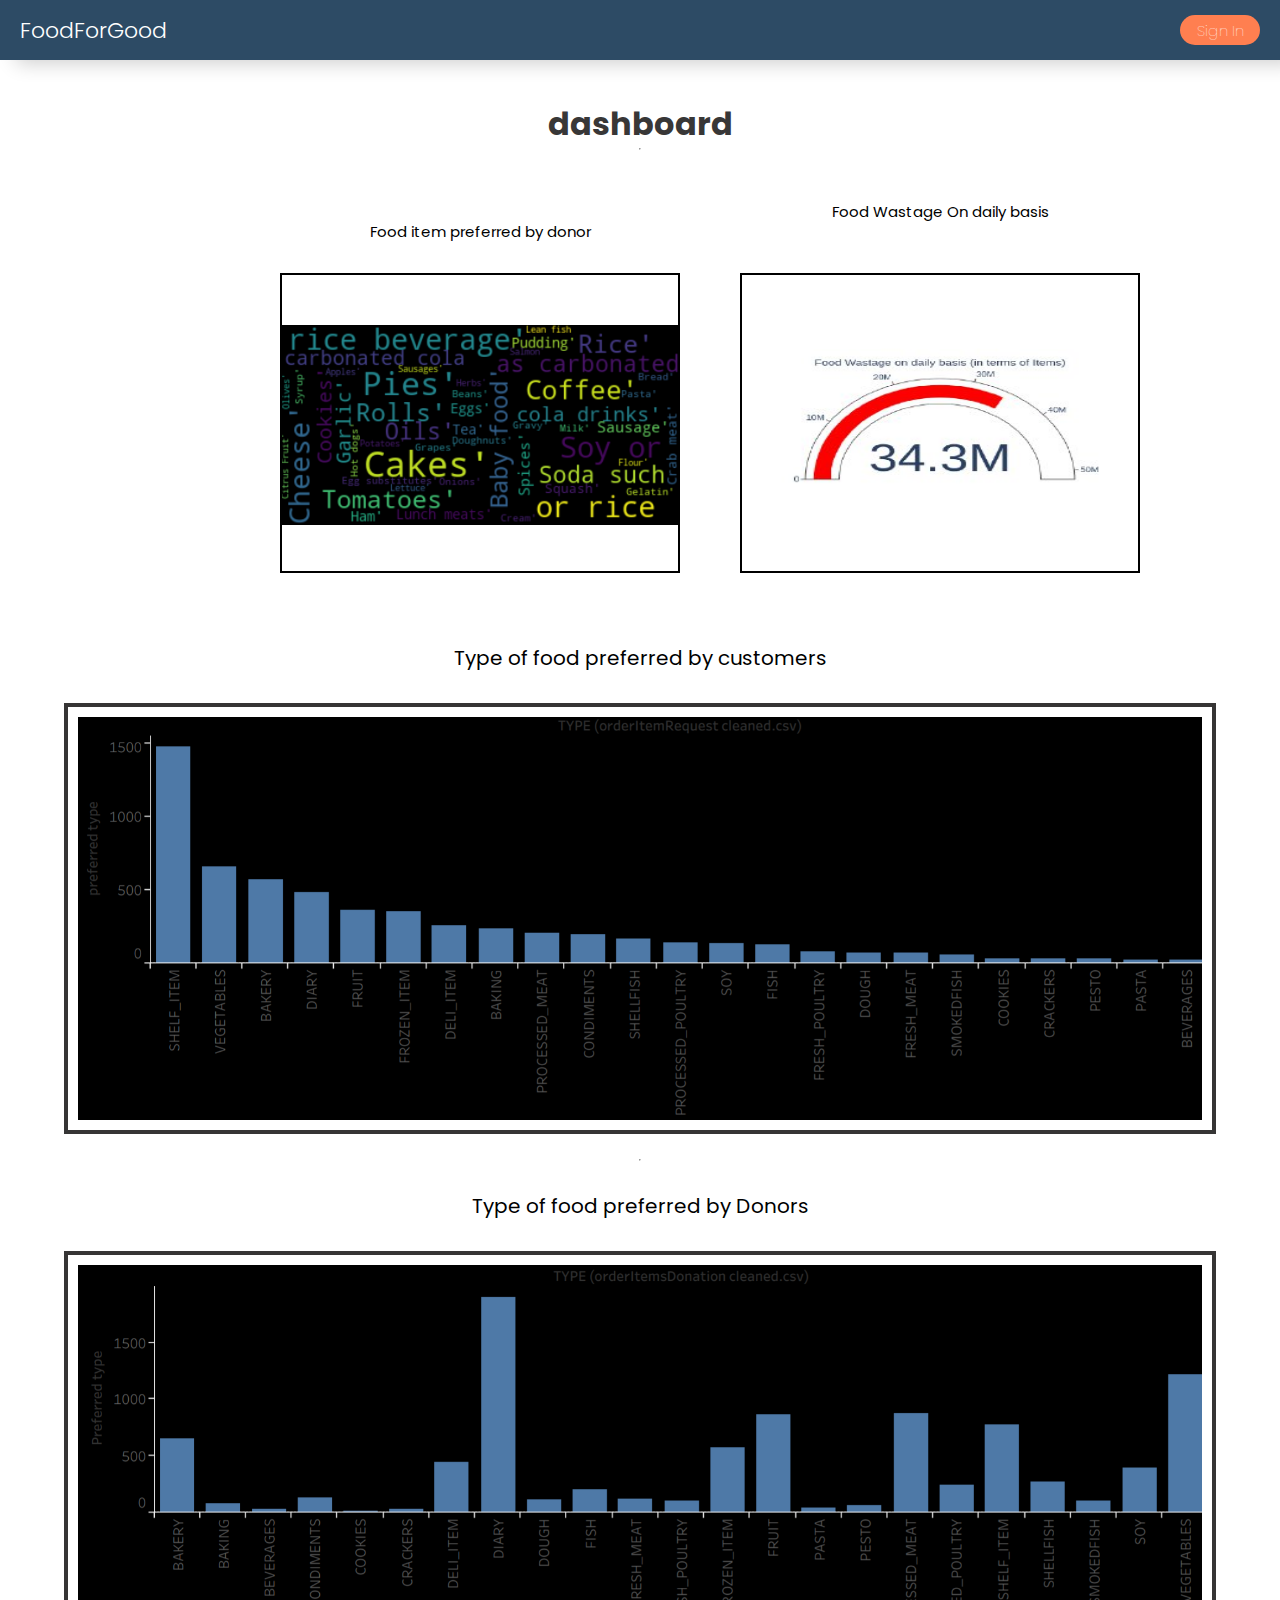
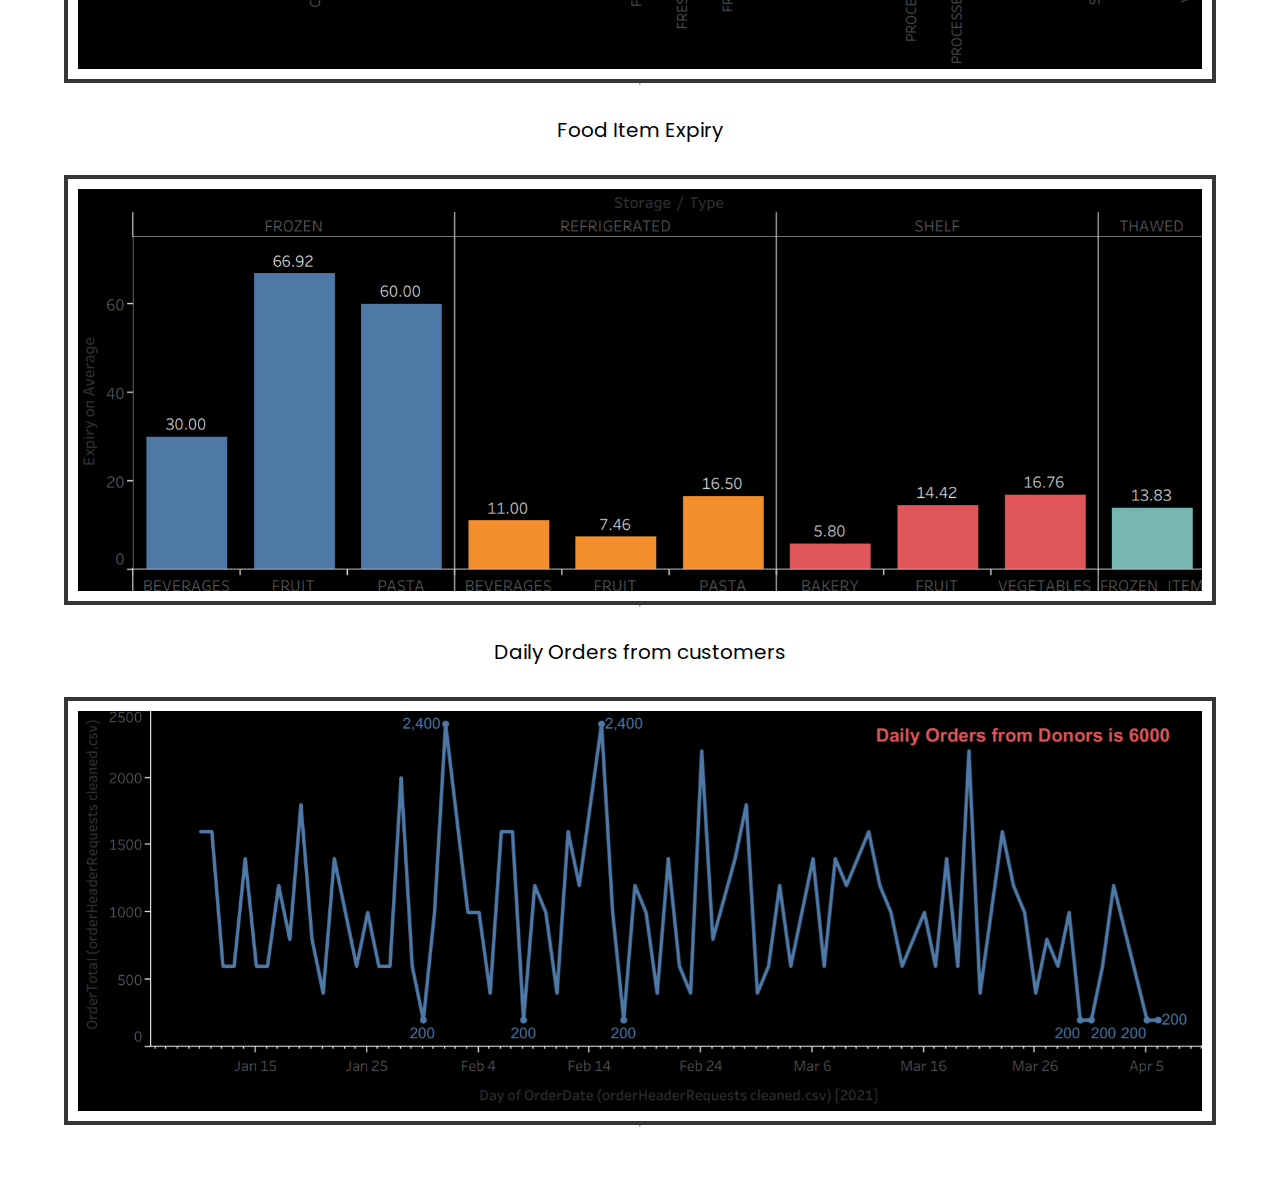
<file: WEB-development/dashboard/index.html>
<!DOCTYPE html>
<html lang="en">
<head>
    <meta charset="UTF-8">
    <meta http-equiv="X-UA-Compatible" content="IE=edge">
    <meta name="viewport" content="width=device-width, initial-scale=1.0">
    <link rel="preconnect" href="https://fonts.googleapis.com">
    <link rel="preconnect" href="https://fonts.gstatic.com" crossorigin>
    <link href="https://fonts.googleapis.com/css2?family=Poppins:ital,wght@0,100;0,200;0,300;0,400;0,500;0,700;1,200;1,400;1,500;1,600;1,700;1,800&display=swap" rel="stylesheet">

    <link rel="stylesheet" href="style.css">
    <title>Document</title>
</head>
    <body>
        <nav >
            <div class="logo">
                <h1 style="
                font-size: 22px; font-weight: 300; color: rgb(255, 255, 255);">FoodForGood</h1>
            </div>
            <div class="btn_select">
                
                <div class="btn_cons">
                    <button class="btn"><a style="text-decoration: none; color: white;" href="../signin/signin.php">Sign In</a></button>
                </div>
            </div>
        </nav>
        <div class="content" style="display: flex;flex-direction: column;justify-content: center;align-items: center;">
            <div class="dash">
                <h1 style="margin-top: 40px; text-align: center; color: rgb(56, 55, 55);">dashboard</h1>
            </div>
            <hr>
            <div class="dash_split" style="display: flex;">
                <div class="img_bar_spl" style="margin: 5%;">
                    <h1 style="margin-top: 30px;margin-bottom: 30px; text-align: center; font-size: 15px; font-weight: 400;">Food item preferred by donor</h1>
                    <div style="width: 400px;height: 300px; border: 2px solid;">
                        <img style="width: 397px; height: 200px; margin-top: 50px;" src="./images/consumer.png" alt="bar">

                    </div>
                </div>
                <div class="dash_split" style="display: flex;">
                    <div class="img_bar_spl" style="margin: 5%;">
                        <h1 style="margin-top: 30px;margin-bottom: 30px; text-align: center; font-size: 15px; font-weight: 400;">Food Wastage On daily basis</h1>
                        <img style="width: 400px;height: 300px; border: 2px solid; margin-top: 20px;" src="./images/newplot (1).png" alt="bar">
                    </div>
    
                </div>
            </div>
            
      
            <div class="dash">
                <h1 style="margin-top: 30px;margin-bottom: 30px; text-align: center; font-size: 20px; font-weight: 400;">Type of food preferred by customers</h1>
            </div>
    
            <img class="img_bar" src="./images/Screenshot (110).png" alt="barcart">
            <br><hr>
            <div class="dash">
                <h1 style="margin-top: 30px; margin-bottom: 30px;text-align: center;font-size: 20px; font-weight: 400;">Type of food preferred by Donors</h1>
            </div>
            <img class="img_bar" src="./images/Screenshot (111).png" alt="barcart">
            <hr>
            <div class="dash">
                <h1 style="margin-top: 30px;margin-bottom: 30px; text-align: center;font-size: 20px; font-weight: 400;">Food Item Expiry</h1>
            </div>
            <img class="img_bar" src="./images/Screenshot (112).png" alt="barcart">
            <hr>
            <div class="dash">
                <h1 style="margin-top: 30px;margin-bottom: 30px; text-align: center;font-size: 20px; font-weight: 400;">Daily Orders from customers</h1>
            </div>
            <img class="img_bar" src="./images/Screenshot (113).png" alt="barcart">
            <hr>
    
        </div>
        <div class="empty">
            
        </div>
    </body>
</html>
</file>
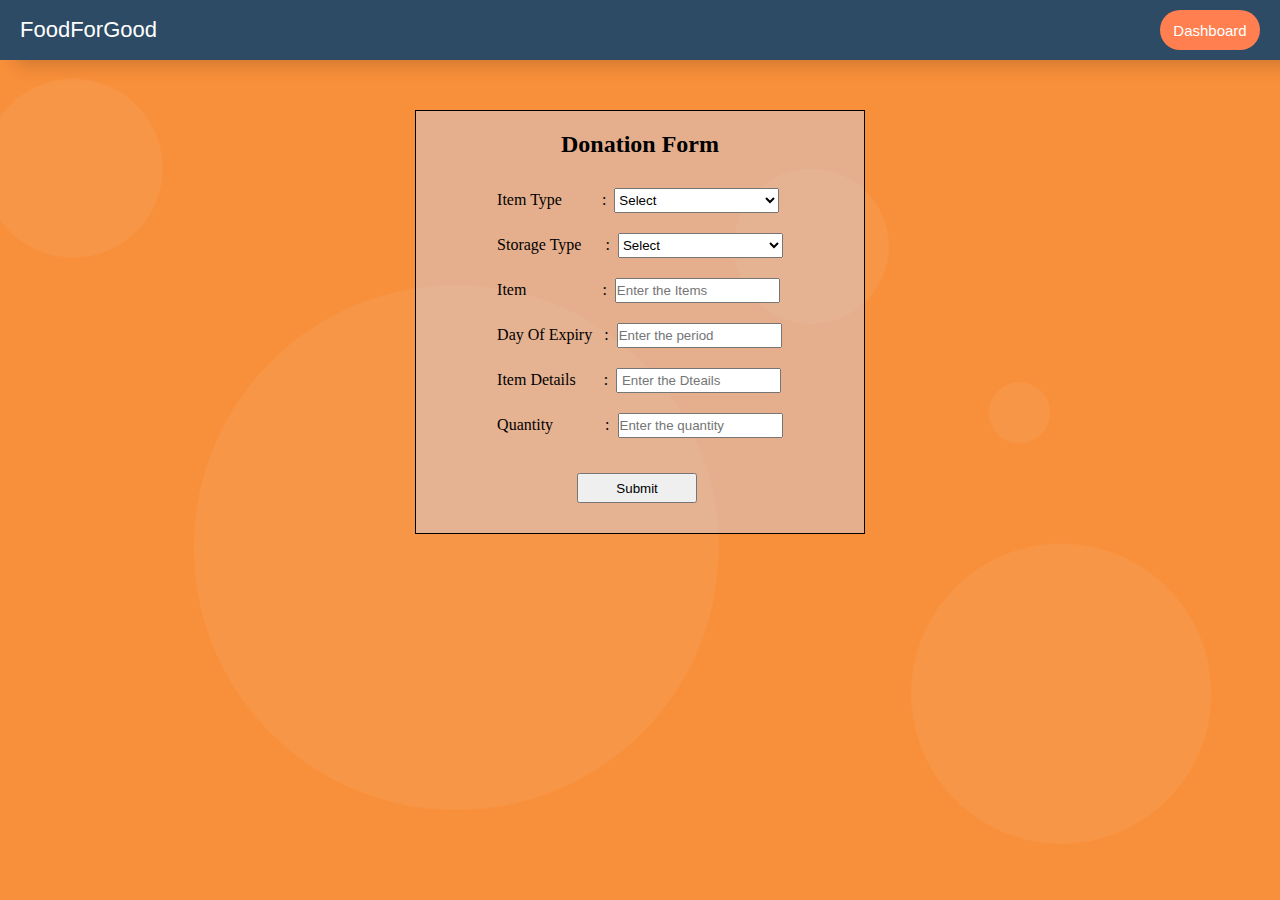
<file: WEB-development/Donor/donor.html>
<!DOCTYPE html>
<html lang="en">
<head>
    <meta charset="UTF-8">
    <meta http-equiv="X-UA-Compatible" content="IE=edge">
    <meta name="viewport" content="width=device-width, initial-scale=1.0">
    <link rel="stylesheet" href="style.css">
    <title>Donor</title>
</head>
<body style="background-image:url('./cover.png');background-size: cover;
background-color: #f2f2f0;
background-color: #f88f3a;
background-repeat: no-repeat;
background-position: center;
background-attachment: fixed;">

    <nav>
        <div class="logo">
            <h1 style="font-family: sans-serif;
            font-size: 22px; font-weight: 300; color: rgb(255, 255, 255);">FoodForGood</h1>
        </div>
        <div class="btn_cons">
            <button class="btn" style="width: 100px;
            height: 40px;
            margin-right: 20px;
            padding-top: -7px;
            background-color: #ff7f50;
            font-size: 15px;
            font-weight: 100;
            color: white;
            border: none;
            border-radius: 20px;"><a style="text-decoration: none; color: white; text-align:center" href="../dashboard/index.html">Dashboard</a></button>
        </div>
    </nav>

    <!-- /* # Type - Selection 
# Storage - Selection
# Item - Selection
# Period - Integer  & Selection(Period)
# Details - Char
# Quantity - Integer */ -->

    <div class="container">
        <div class="form" style="background-color: rgba(216, 196, 196, 0.6);">
            <h2 style="text-align: center; margin-bottom: 20px; margin-top: 20px;">Donation Form</h2>
            <form action="value.php" method="get">
                <div class="type">
                    <td class="td">
                        <tr>Item Type &nbsp;&nbsp;&nbsp;&nbsp;&nbsp;&nbsp;  &nbsp;&nbsp;:&nbsp;</tr>
                        <tr> <Select name="type">
                            <option >Select</option>
                            <option value="Beverage">Beverage</option>
                            <option value=" Dough"> Dough</option>
                            <option value=" Pasta"> Pasta</option>
                            <option value=" Pesto"> Pesto</option>
                            <option value="Soy">Soy</option>
                            <option value="Fish">Fish</option>
                            <option value="Shellfish">Shellfish</option>
                            <option value="Smoked Fish">Smoked Fish</option>
                            <option value="Fresh meat">Fresh meat</option>
                            <option value="processed meat">processed meat</option>
                            <option value="Fresh poultry">Fresh poultry</option>
                            <option value="fruit">fruit</option>
                            <option value="vegetable">vegetable</option>
                            <option value="frozen-items">frozen-items</option>
                            <option value="deli-item">deli-item</option>
                            <option value="shelf-item">shelf-item</option>
                            <option value="baking">baking</option>
                            <option value="condiments">condiments</option>
                            <option value="cookies">cookies</option>
                            <option value="crackers">crackers</option>
                            <option value="bakery">bakery</option>--
                            </Select>
                        </tr>
                        </td>
                </div>
                <div class="storage">
                    <td class="td">
                        <tr>Storage Type&nbsp;&nbsp;&nbsp;&nbsp; &nbsp;:&nbsp;</tr>
                        <tr> <Select name="storage">
                            <option>Select</option>
                            <option value="frozen" >Frozen</option>
                            <option value="Refrigerated" >Refrigerated</option>
                            <option value="Thawed" >Thawed</option>
                            <option value="Shelf" >Shelf</option>
                            </Select>
                        </tr>
                        </td>
                </div>
                <div class="Item">
                    <td class="td">
                        <tr>Item &nbsp;&nbsp;&nbsp;&nbsp;
                            &nbsp;&nbsp;&nbsp;&nbsp;&nbsp;&nbsp;&nbsp;&nbsp;&nbsp;&nbsp;&nbsp; &nbsp;:&nbsp; </tr>
                        <tr> <input type="text" name="item" placeholder="Enter the Items">
                        </tr>
                        </td>
                </div>
                <div class="period">
                    <td class="td">
                        <tr>Day Of Expiry &nbsp; :&nbsp; </tr>
                        <tr> <input type="text" name="period"  placeholder="Enter the period">
                        </tr>
                        </td>
                </div>
                <div class="Details">
                    <td class="td">
                        <tr>Item Details &nbsp; &nbsp;&nbsp;&nbsp;&nbsp;:&nbsp; </tr>
                        <tr> <input type="text" name="details" placeholder=" Enter the Dteails">
                        </tr>
                        </td>
                </div>
                <div class="Quantity">
                    <td class="td">
                        <tr>Quantity  &nbsp;&nbsp;&nbsp;&nbsp;&nbsp;&nbsp;&nbsp;
                            &nbsp;&nbsp;&nbsp;&nbsp;:&nbsp; </tr>
                        <tr> <input type="number" name="quantity" placeholder="Enter the quantity">
                        </tr>
                        </td>
                </div>

                <div style="margin-left: 80px;" class="submit">
                    <input  type="submit">
                </div>
            </form>
        </div>
    </div>
</body>
</html>
</file>
<file: WEB-development/dashboard/style.css>
*{
    margin: 0px;
    padding: 0px;
    box-sizing: border-box;
    font-family: 'Poppins', sans-serif;
}

nav{
    height: 60px;
    width: 100%;
    box-shadow: 16px 3px 20px rgba(0,0, 0, 0.2);
    display: flex;
    justify-content: space-between;
    align-items: center;
    background-color: #2d4b65;
}

/* # Type - Selection 
# Storage - Selection
# Item - Selection
# Period - Integer  & Selection(Period)
# Details - Char
# Quantity - Integer */

.btn_select{
    display: flex;

}

.btn{
    width: 80px;
    height: 30px;
    margin-right: 20px;
    border: none;
    background-color: #FF7F50;
    font-size: 15px;
    font-weight:100;
    color: white;
    border-radius: 20px;
}

.btn:hover{
    cursor: pointer;
    border: 1px solid rgb(153, 141, 141);
}

.btn:focus{
    background-color: #f77141;;
    border: 1px solid rgb(0, 0, 0);
    
}

.logo{
    margin-left: 20px;
}

.img_bar{
    width: 90%;
    margin-left: 40px;
    margin-right: 40px;
    border: 4px solid rgb(54, 53, 53);
    padding: 10px;
}

.empty{
    height: 50px;
}
</file>
<file: WEB-development/Donor/style.css>
* {
  margin: 0px;
  padding: 0px;
  box-sizing: border-box;
}

.content {
  background-image: url("./cover.png");
  background-size: cover;
  background-color: #f2f2f0;
  background-color: #f88f3a;
  background-repeat: no-repeat;
  background-position: center;
  background-attachment: fixed;
}

nav {
  height: 60px;
  width: 100%;
  box-shadow: 16px 3px 20px rgba(0, 0, 0, 0.2);
  display: flex;
  justify-content: space-between;
  align-items: center;
  background-color: #2d4b65;
}

.logo {
  margin-left: 20px;
}

.container {
  display: flex;
  justify-content: center;
  align-items: center;
  margin-top: 50px;
}

.form {
  width: 450px;
  background-color: rgba(216, 196, 196, 0.6);
  border: 1px solid;
  display: flex;
  flex-direction: column;
  align-items: center;
}

select {
  width: 165px;
  height: 25px;
  margin-top: 10px;
  margin-bottom: 10px;
}

input {
  margin-top: 10px;
  width: 165px;
  height: 25px;
  margin-bottom: 10px;
}

.submit input {
  margin-top: 25px;
  margin-bottom: 30px;
  width: 120px;
  height: 30px;
}
</file>
